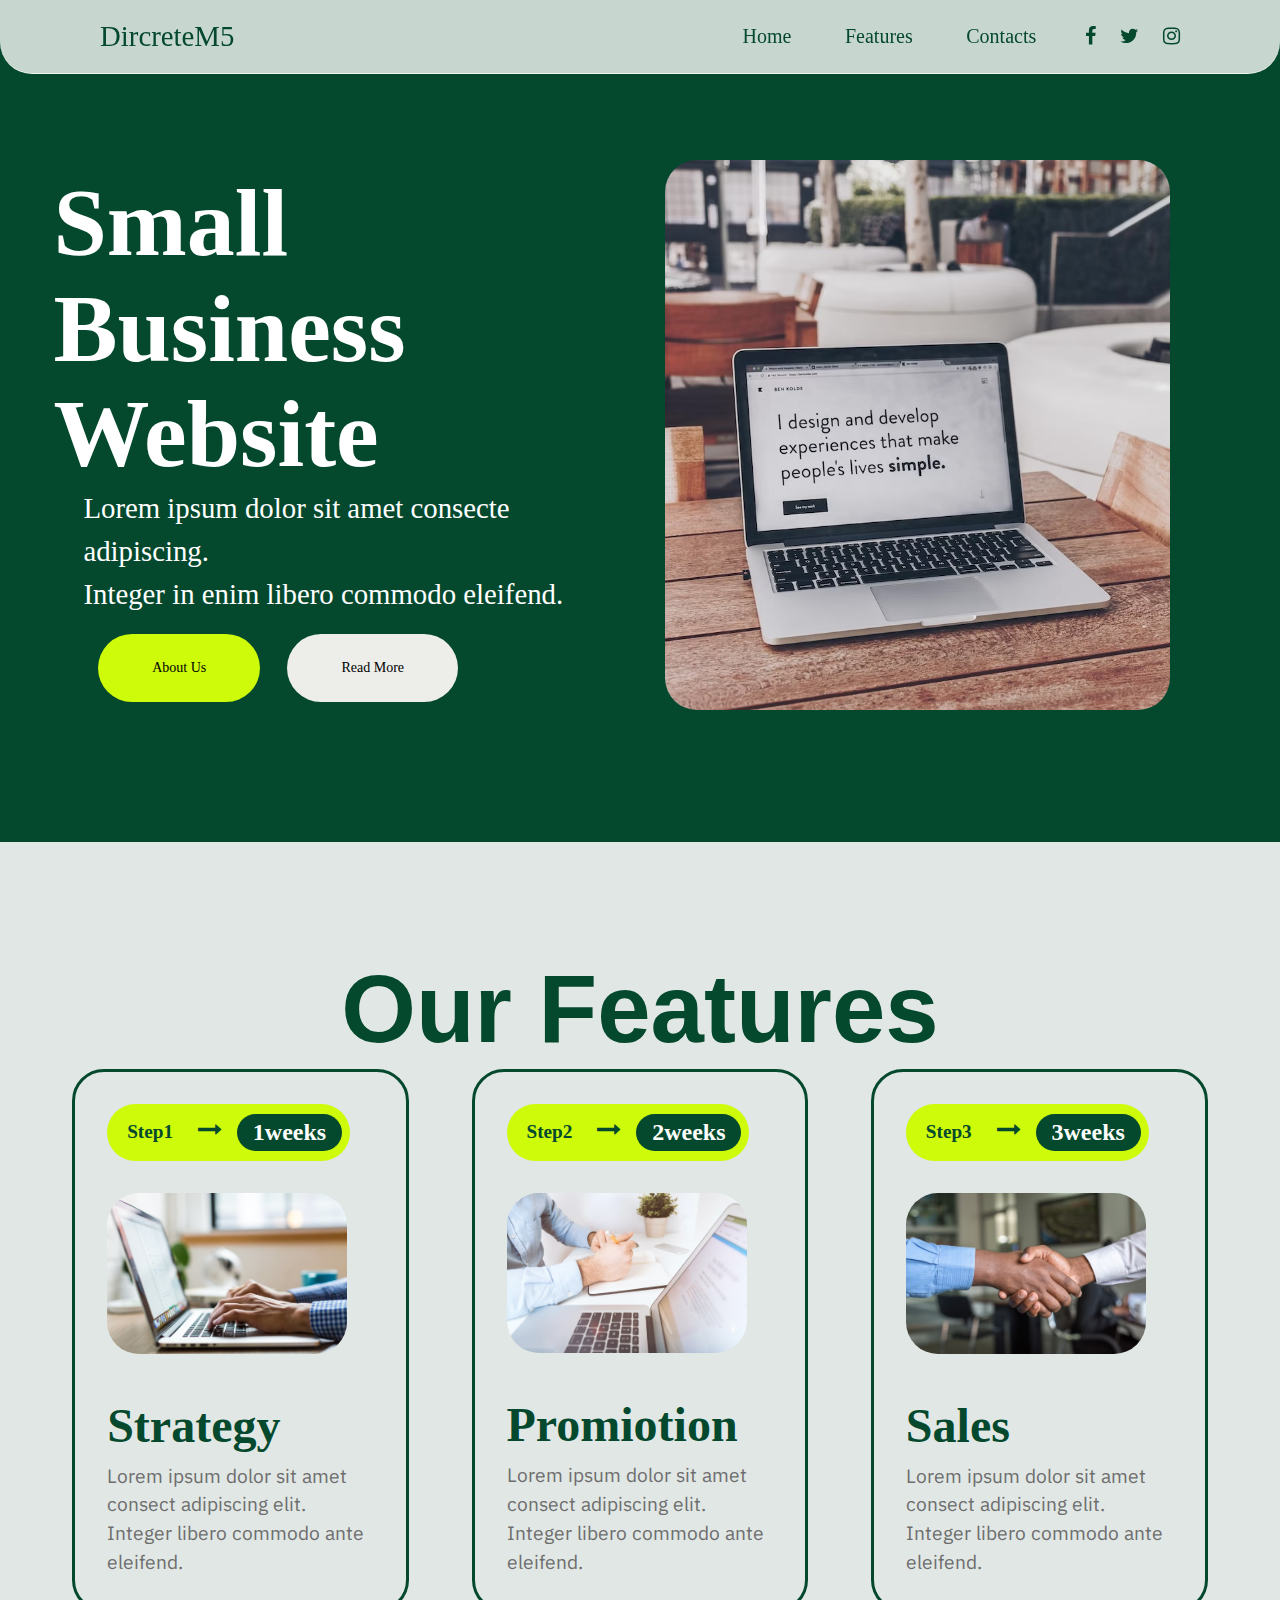
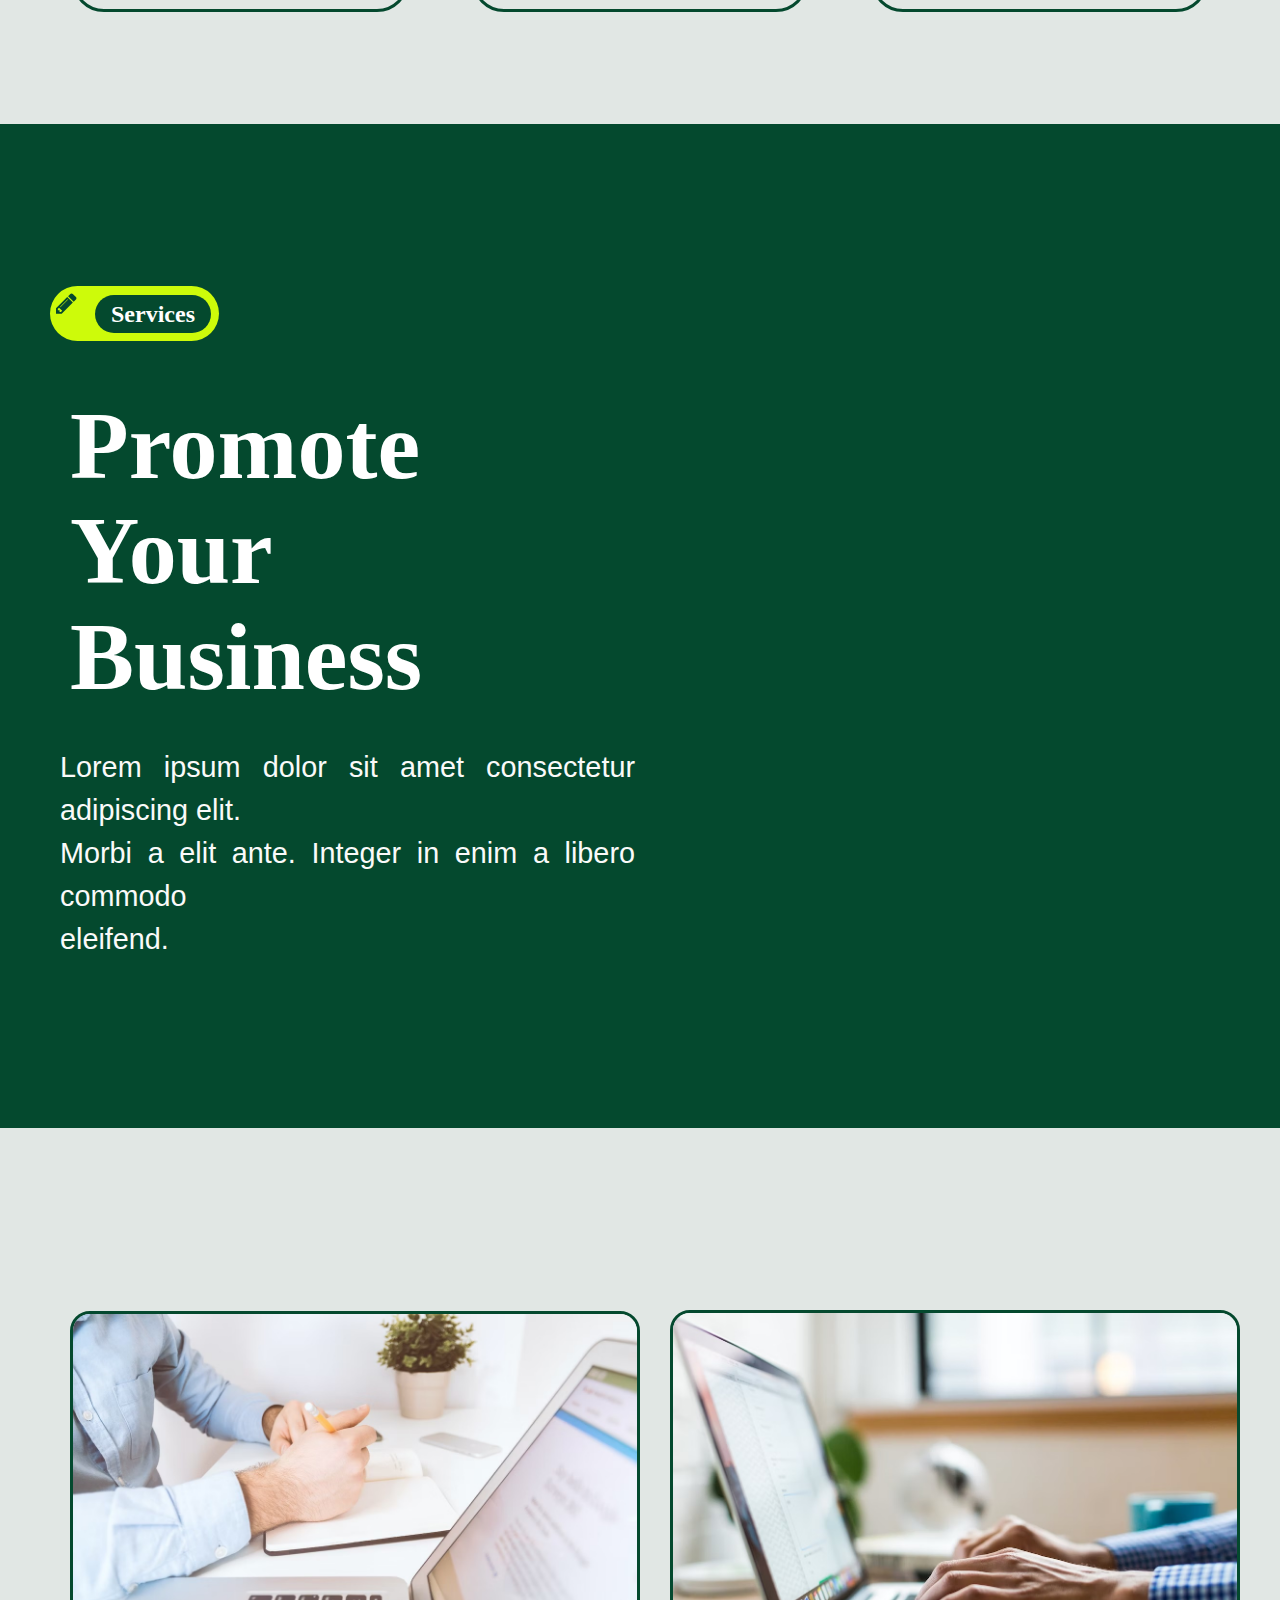
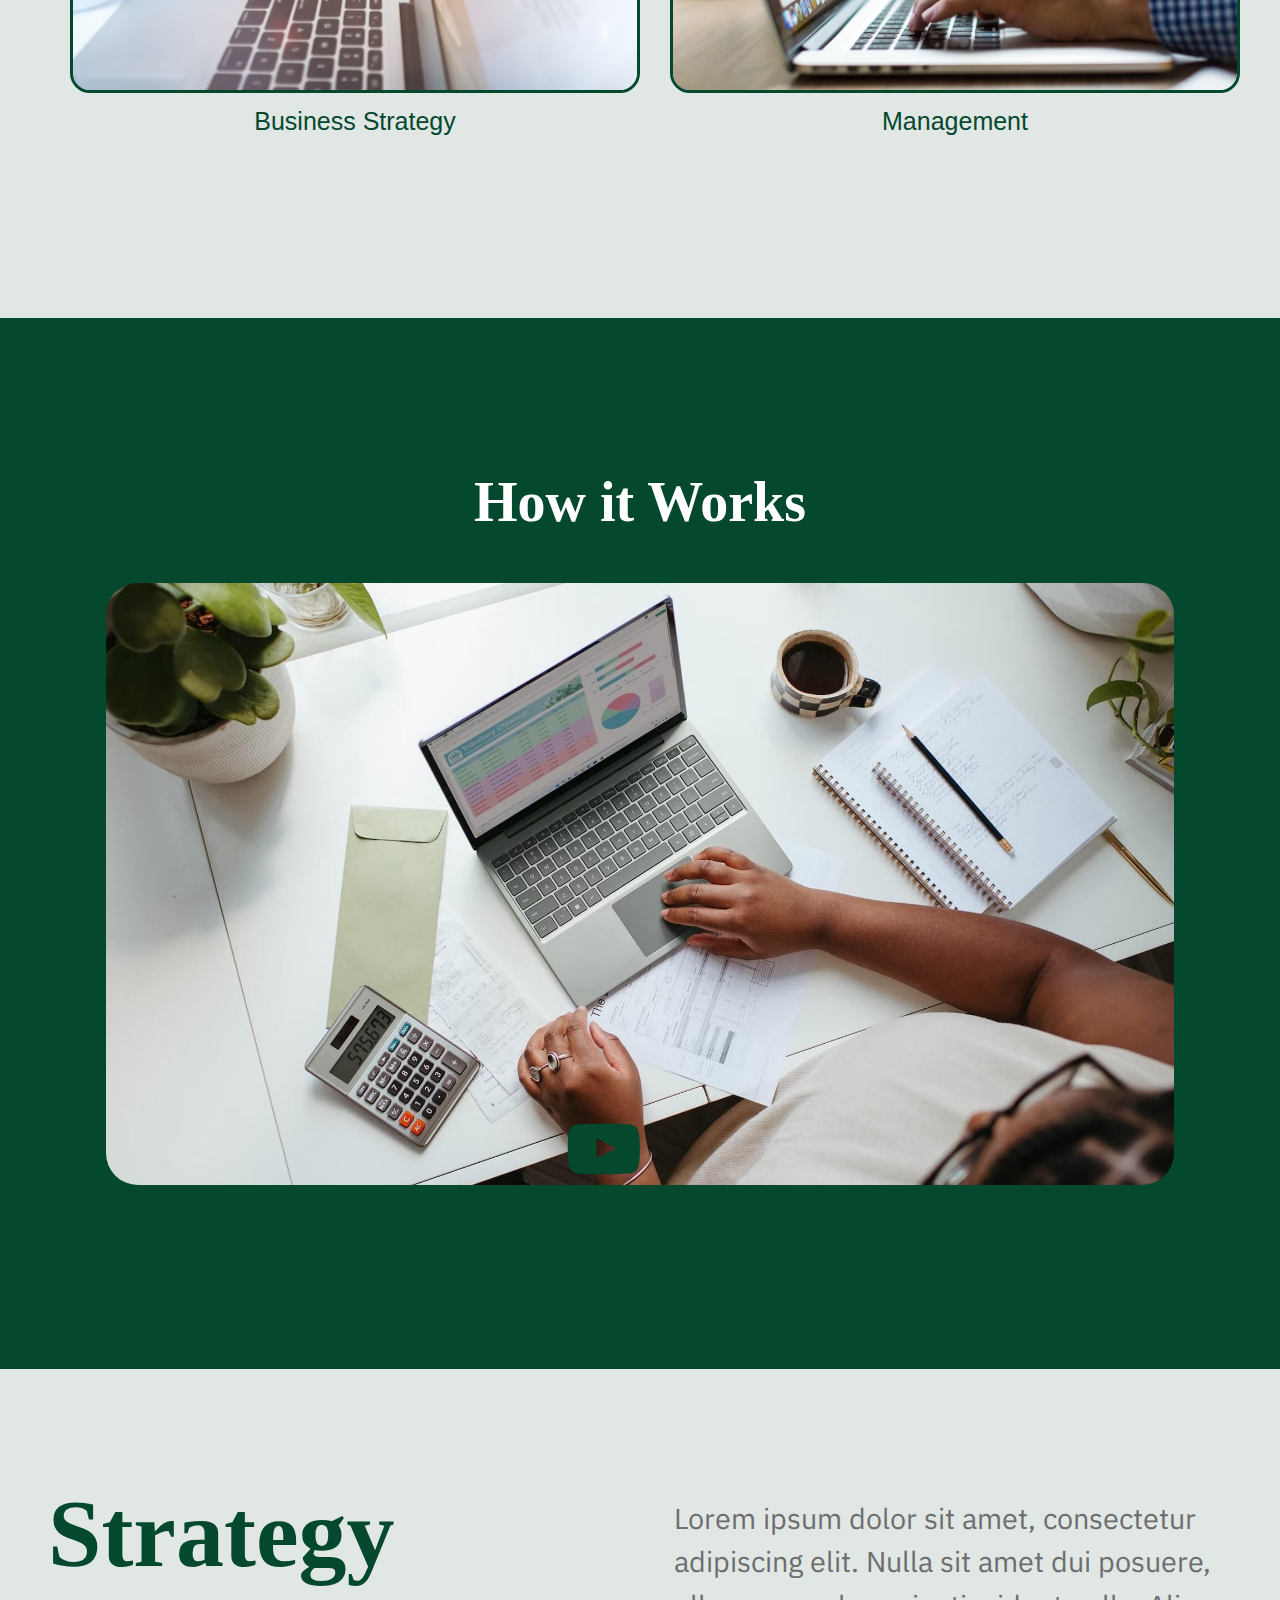
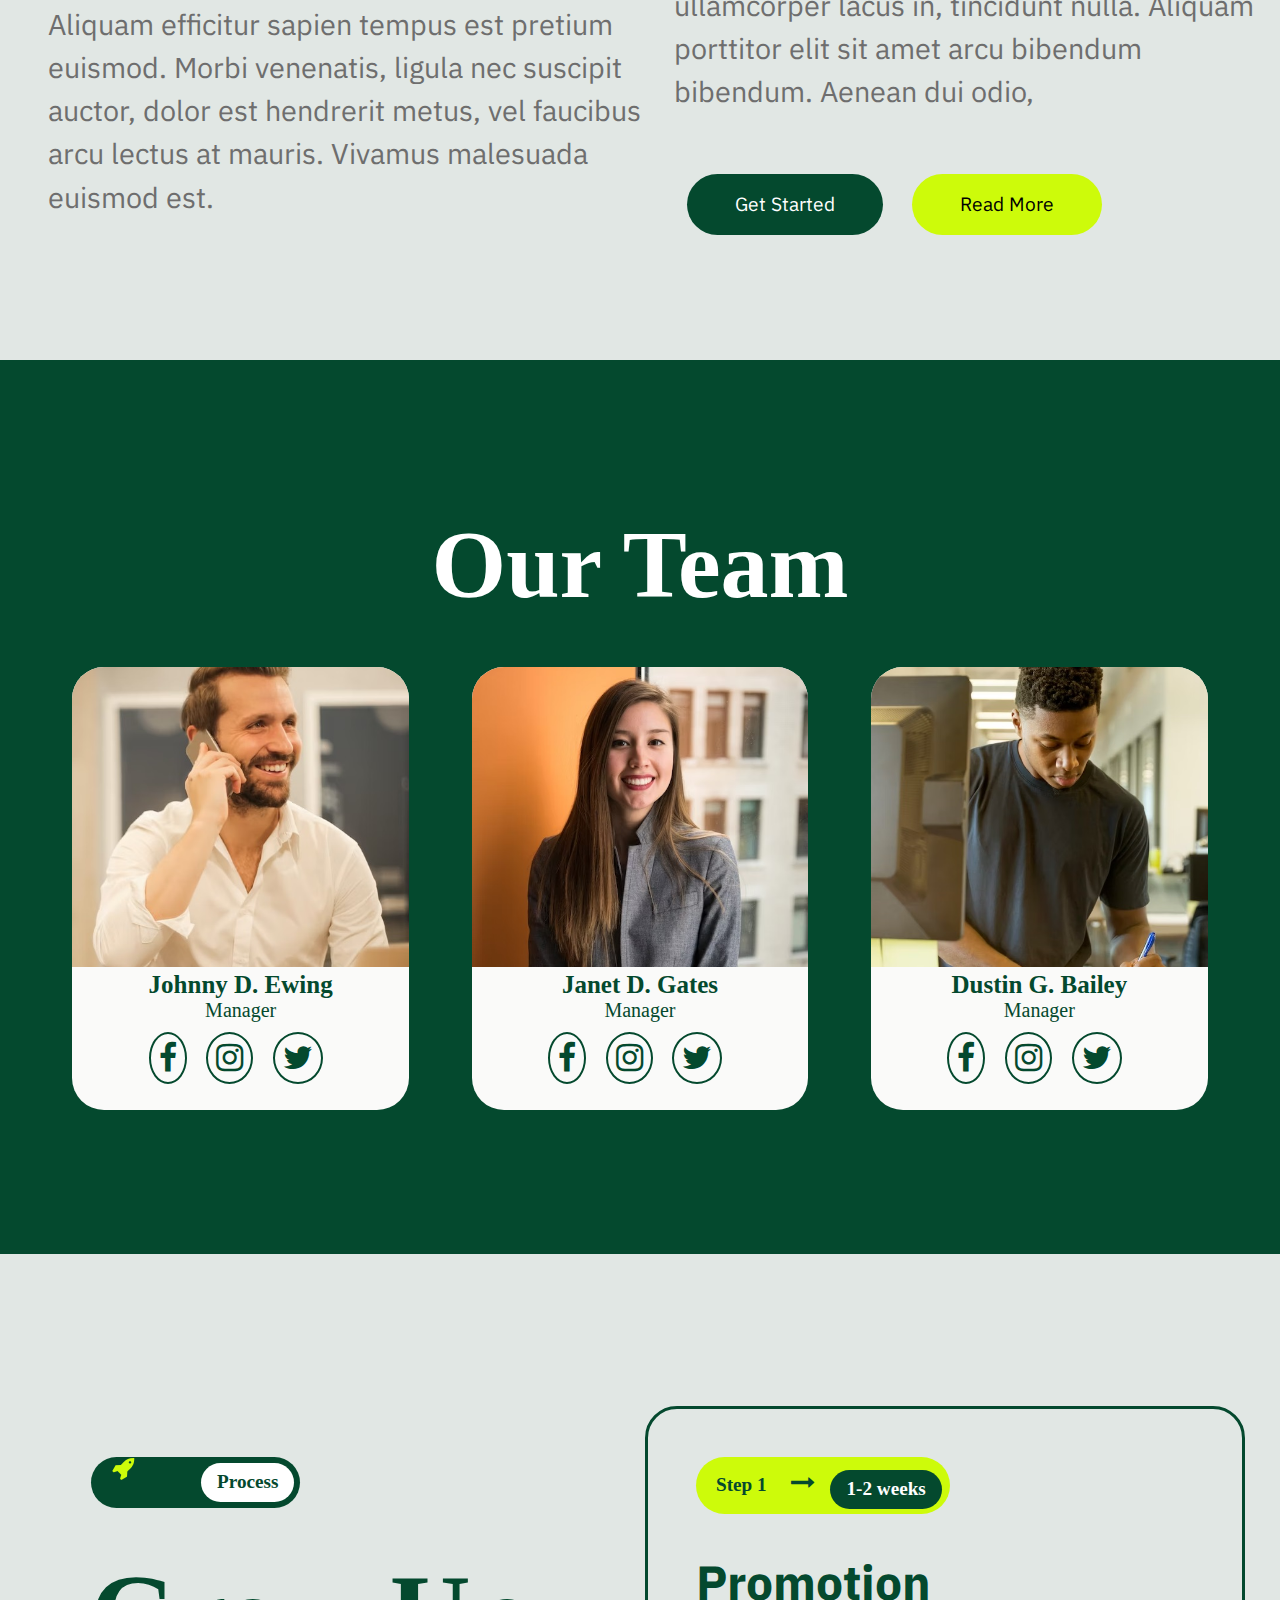
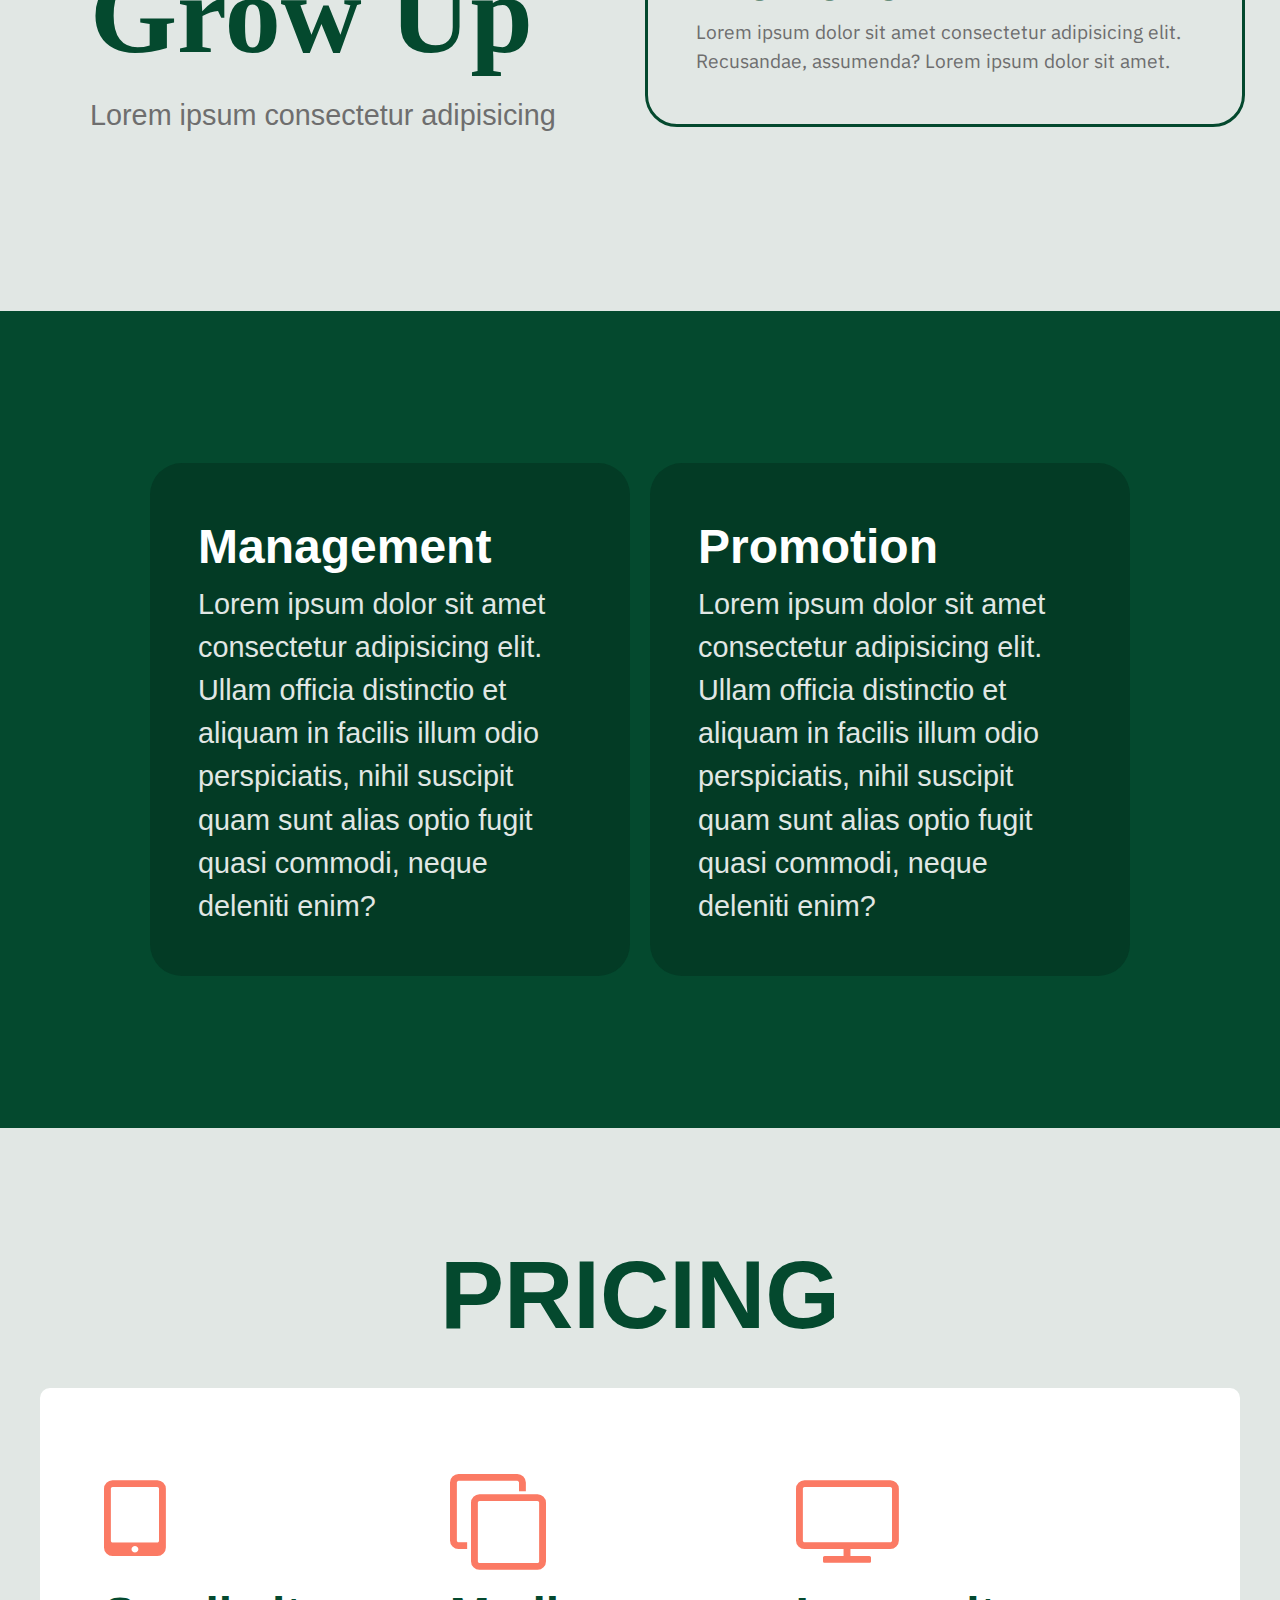
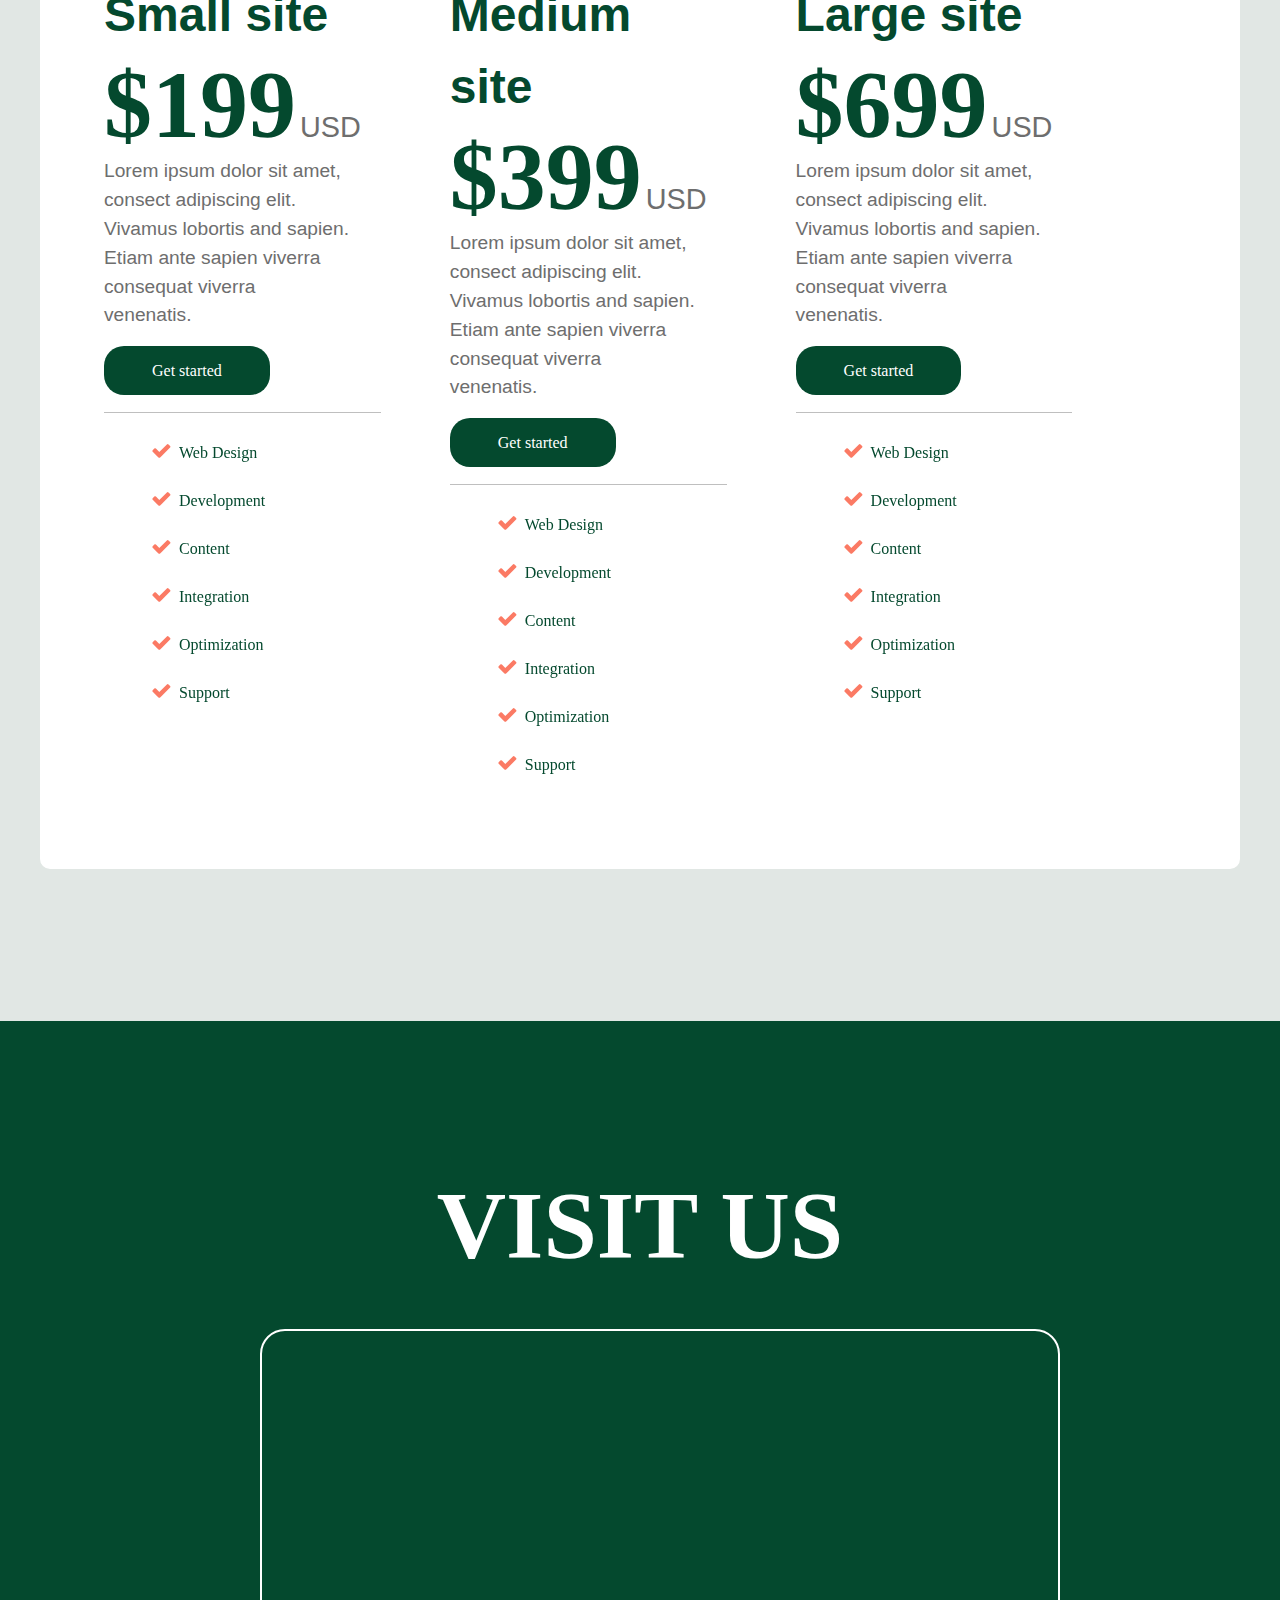
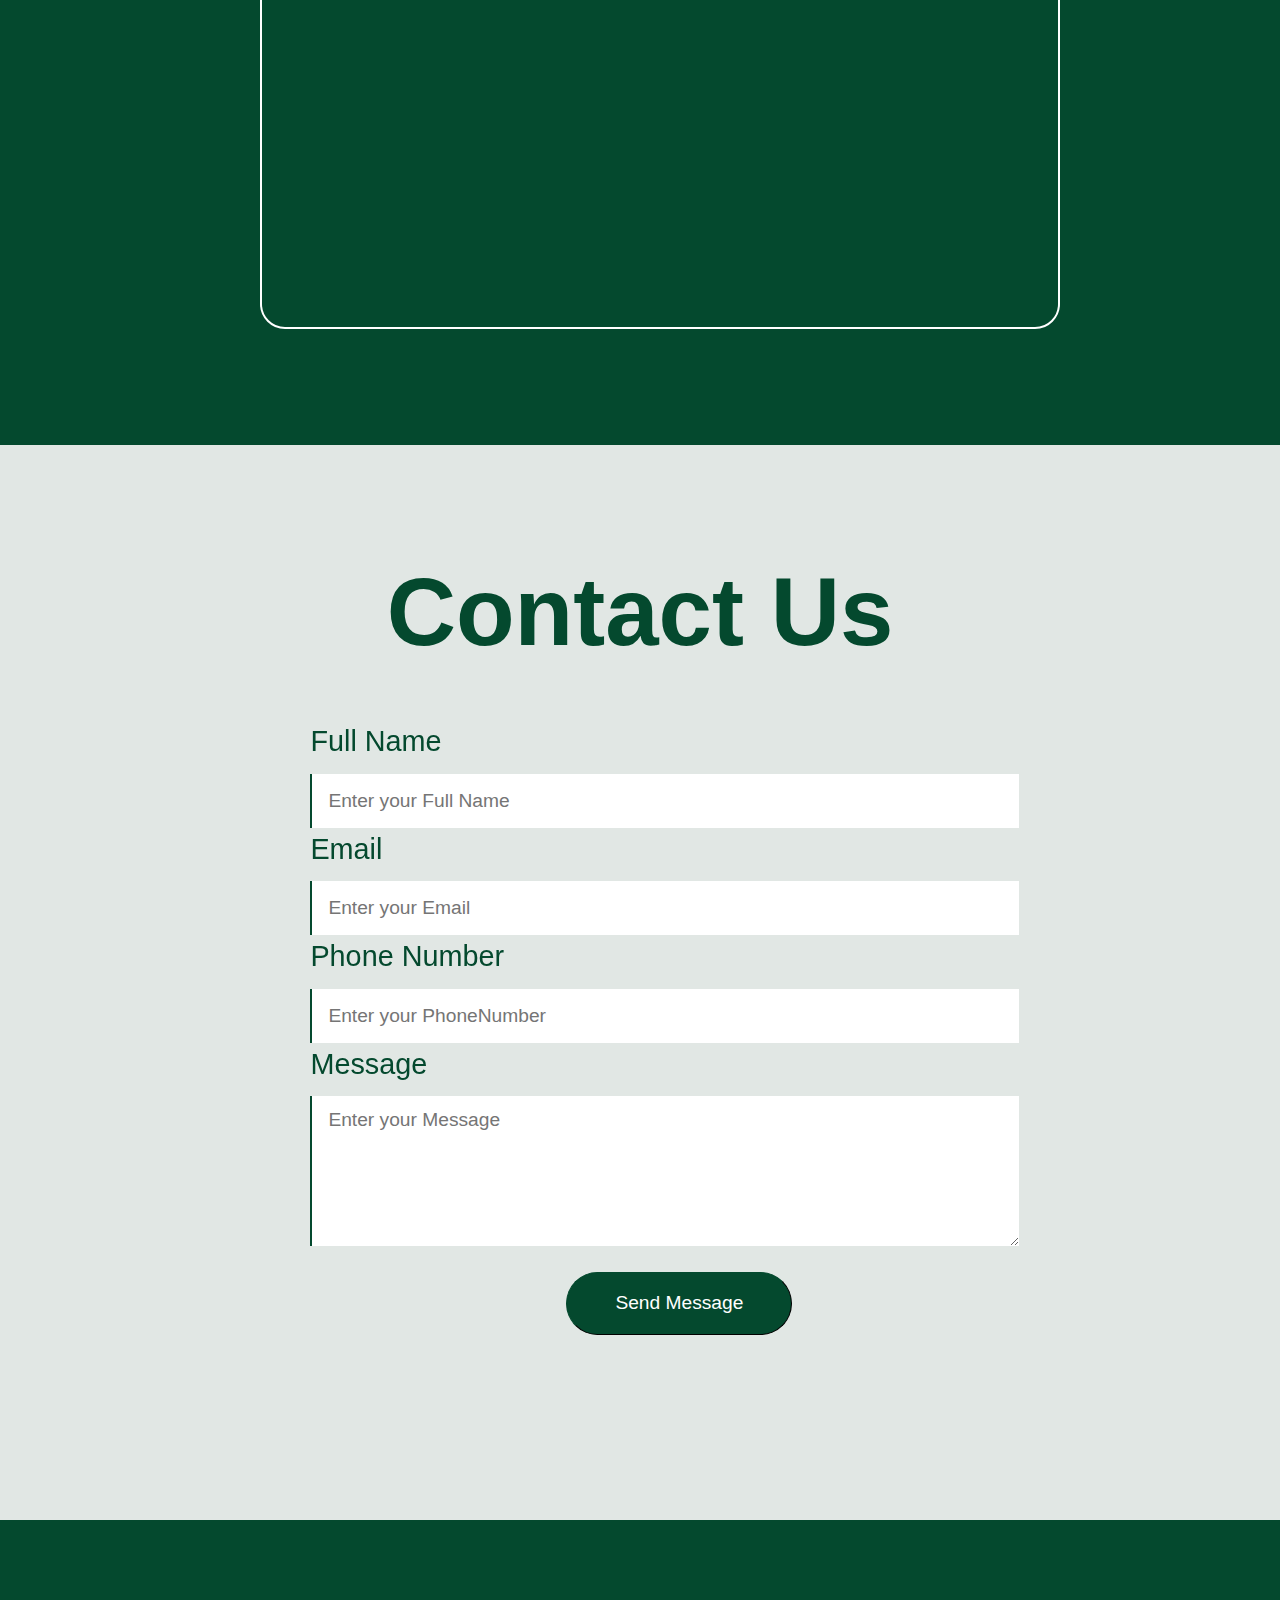
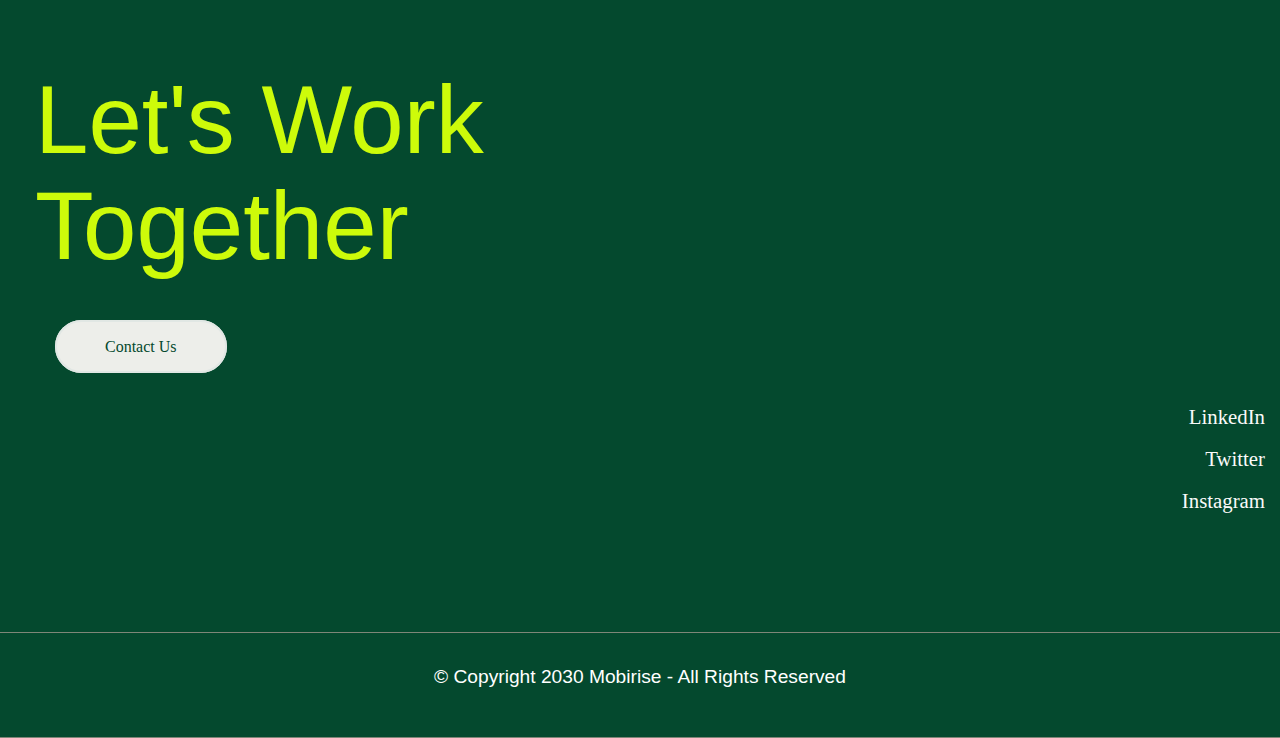
<file: DiscreteM5/index.html>
<!DOCTYPE html>
<html lang="en">

<head>
  <meta charset="UTF-8">
  <meta name="viewport" content="width=device-width, initial-scale=1.0">
  <link rel="icon" type="image/x-icon" href="../DiscreteM5/image/app-settings.png">
  <link rel="stylesheet" href="https://cdnjs.cloudflare.com/ajax/libs/font-awesome/4.7.0/css/font-awesome.min.css">
  <link href="https://fonts.googleapis.com/css2?family=Anuphan:wght@100..700&display=swap" rel="stylesheet">

  <link rel="stylesheet" href="../DiscreteM5/style.css">
  <title>DircreteM5 Theme Small Business Website</title>
</head>

<body>

  <div class="container">
    <header class="header">
      <a href="#logo" class="logo">DircreteM5</a>

      <nav class="navbar" id="myTopnav">

        <a href="#">Home</a>
        <a href="#">Features</a>
        <a href="#">Contacts</a>
        <i class="fa fa-facebook-f icon"></i>
        <i class="fa fa-twitter icon"></i>
        <i class="fa fa-instagram  icon"></i>
         <!-- <i class="fa fa-bars"></i> -->
        </a>
      </nav>
    </header>
  </div>
  <section class="sect">
    <div class="grid">
      <div class="col">
        <h1>
          <strong>Small Business<br>Website</strong>
        </h1>
        <p class="ptag">
          Lorem ipsum dolor sit amet consecte adipiscing. <br>Integer in enim libero
          commodo eleifend.</p>
        <div class="btn">
          <a class="btngreen" href="#">About Us</a>
          <a class=" btnwhite" href="#">Read More</a>
        </div>
      </div>
      <div class="img">
        <img src="../DiscreteM5/image/features4.jpg" class="imgg" alt="image">
      </div>
    </div>
  </section>
  <section class="Sect1">
    <div>
      <h2 class="h2text"><strong>Our Features</strong></h2>
    </div>
    <div class="grid2">

      <div class="card-wrapper">
        <div class="align-wrapper">
          <div class="subtitle-wrap">
            <h2 class="text1"><strong>Step1 <i class="fa fa-long-arrow-right mbrs"></i></strong></h2>
            <h2 class=" text2"><strong>1weeks</strong></h2>
          </div>
        </div>
        <div class="img">
          <img src="../DiscreteM5/image/features1.jpg" alt="Mobirise Website Builder" class="imgg1">
        </div>
        <h1 class="textp">Strategy</h1>
        <p class="ptext">
          Lorem ipsum dolor sit amet consect adipiscing elit. Integer libero commodo ante eleifend.</p>
      </div>
      <div class="card-wrapper">
        <div class="align-wrapper">
          <div class="subtitle-wrap">
            <h2 class="text1"><strong>Step2 <i class="fa fa-long-arrow-right mbrs"></i></strong></h2>
            <h2 class=" text2"><strong>2weeks</strong></h2>
          </div>
        </div>
        <div class="img">
          <img src="../DiscreteM5/image/features2.jpg" alt="Mobirise Website Builder" class="imgg1">
        </div>
        <h1 class="textp">Promiotion</h1>
        <p class="ptext">
          Lorem ipsum dolor sit amet consect adipiscing elit. Integer libero commodo ante eleifend.</p>
      </div>
      <div class="card-wrapper">
        <div class="align-wrapper">
          <div class="subtitle-wrap">
            <h2 class="text1"><strong>Step3 <i class="fa fa-long-arrow-right mbrs"></i></strong></h2>
            <h2 class=" text2"><strong>3weeks</strong></h2>
          </div>
        </div>
        <div class="img">
          <img src="../DiscreteM5/image/features3.jpg" alt="Mobirise Website Builder" class="imgg1">
        </div>
        <h1 class="textp">Sales</h1>
        <p class="ptext">
          Lorem ipsum dolor sit amet consect adipiscing elit. Integer libero commodo ante eleifend.</p>
      </div>
    </div>
  </section>
  <section class="Sect2">
    <div class="grid3">
      <div class="align-wrapper">
        <div class="subtitle-wraps">
          <span class="spancc"><i class="fa fa-pencil"></i></span>
          <h2 class="h2texts"><strong> Services</strong></h2>
        </div>
      </div>
      <div>
        <h1 class="h1texts"><strong>Promote <br>Your Business</strong></h1>
        <p class="pptext">
          Lorem ipsum dolor sit amet consectetur adipiscing elit.<br> Morbi a elit ante. Integer in enim a libero
          commodo<br> eleifend.
        </p>
      </div>
    </div>
    </div>

  </section>
  <section class="sect3">
    <div class="grid4">
      <div>
        <img src="../DiscreteM5/image/features2.jpg" alt="image" class="imagewarp">
        <p class="mptex">
          Business Strategy</p>
      </div>
      <div>
        <img src="../DiscreteM5/image/features1.jpg" alt="image" class="imagewarp">
        <p class="mptex">
          Management</p>
      </div>
    </div>
  </section>
  <section class="sect4">
    <div class="#">
      <h4 class="hptex"><strong> How it Works</strong></h4>
    </div>
    <div class="grid5">
      <img src="../DiscreteM5/image/background1.jpg" alt="image" class="imagebg">
      <div class="icon-wrap">
        <span class="fa fa-youtube-play ic" style="font-size:72px;color:#04492e"></span>
      </div>
    </div>
  </section>
  <section class="sect3">
    <div class="grid6">
      <div class="col">
        <h1 class="h1ts"><strong>Strategy</strong></h1>
        <p class="para">
          Aliquam efficitur sapien tempus est pretium <br>euismod. Morbi venenatis, ligula nec suscipit<br> auctor,
          dolor est hendrerit metus, vel faucibus<br> arcu lectus at mauris. Vivamus malesuada<br> euismod est.</p>
      </div>
      <div class="col">
        <p class="para1">
          Lorem ipsum dolor sit amet, consectetur <br>adipiscing elit. Nulla sit amet dui posuere,<br> ullamcorper
          lacus in, tincidunt nulla. Aliquam<br> porttitor elit sit amet arcu bibendum<br> bibendum. Aenean dui
          odio,&nbsp;</p>
        <div class="btns">
          <a class="btnpr" href="#">Get Started</a>
        </div>
        <div class="btns">
          <a class="btnsec" href="#">Read More</a>
        </div>
      </div>
    </div>
  </section>
  <section class="sect4">
    <h1 class="hptex"><strong>Our Team</strong></h1>
    <div class="grid7">
      <div class="card1">
        <div>
          <img src="../DiscreteM5/image/team1.jpg" class="bcimg" alt="">
        </div>
        <div>
          <h5 class="h5text"><strong>Johnny D. Ewing</strong></h5>
          <h6 class="h6txt">Manager</h6>
        </div>
        <div class="social">
          <div>
            <i class="fa fa-facebook-f socicon"></i>
          </div>
          <div>
            <i class="fa fa-instagram socicon"></i>
          </div>
          <div>
            <i class="fa fa-twitter socicon"></i>
          </div>
        </div>
      </div>

      <div class="card1">
        <div>
          <img src="../DiscreteM5/image/team2.jpg" class="bcimg" alt="">
        </div>
        <div>
          <h5 class="h5text"><strong>Janet D. Gates</strong></h5>
          <h6 class="h6txt">Manager</h6>
        </div>
        <div class="social">
          <div>
            <i class="fa fa-facebook-f socicon"></i>
          </div>
          <div>
            <i class="fa fa-instagram socicon"></i>
          </div>
          <div>
            <i class="fa fa-twitter socicon"></i>
          </div>
        </div>
      </div>

      <div class="card1">
        <div>
          <img src="../DiscreteM5/image/team3.jpg" alt="" class="bcimg">
        </div>
        <div>
          <h5 class="h5text"><strong>Dustin G. Bailey</strong></h5>
          <h6 class="h6txt">Manager</h6>
        </div>
        <div class="social">
          <div>
            <i class="fa fa-facebook-f socicon"></i>
          </div>
          <div>
            <i class="fa fa-instagram socicon"></i>
          </div>
          <div>
            <i class="fa fa-twitter socicon"></i>
          </div>
        </div>
      </div>
    </div>
  </section>
  <section class="sect3">
    <div class="grid8">
      <div class="bdiv">
        <div class="align-wrappers">
          <div class="subtitle-wrapss">
            <span class="sprock "><i class="fa fa-rocket rockicon"></i></span>
            <h2 class="mtext"><strong>Process</strong></h2>
          </div>
        </div>
        <div>
          <h2 class="h2st"><strong>Grow Up</strong></h2>
        </div>
        <div>
          <p class="psec">Lorem ipsum consectetur adipisicing</p>
        </div>
      </div>
      <div class="bbox">
        <div class="align-wrapper2">
          <div class="subtitle-wrap2">
            <h2 class="mbrsec"><strong> Step 1 <i class="fa fa-long-arrow-right mbrs"></i></strong></h2>
            <h2 class="mbrh1"><strong>1-2 weeks</strong></h2>
          </div>
        </div>
        <div>
          <h2 class="prom">Promotion</h2>
        </div>
        <div>
          <p class="promp">Lorem ipsum dolor sit amet consectetur adipisicing elit. Recusandae, assumenda? Lorem ipsum
            dolor sit amet.
          </p>
        </div>
      </div>
    </div>
  </section>
  <section class="sect4">
    <div class="grid9">
      <div class="grbox">
        <h1 class="mh1"> Management</h1>
        <p class="lpara">Lorem ipsum dolor sit amet consectetur adipisicing elit. Ullam officia distinctio et aliquam in
          facilis illum odio perspiciatis,
          nihil suscipit quam sunt alias optio fugit quasi commodi, neque deleniti enim?</p>
      </div>
      <div class="grbox">
        <h1 class="mh1"> Promotion</h1>
        <p class="lpara">Lorem ipsum dolor sit amet consectetur adipisicing elit. Ullam officia distinctio et aliquam in
          facilis illum odio perspiciatis,
          nihil suscipit quam sunt alias optio fugit quasi commodi, neque deleniti enim?</p>
      </div>
    </div>
  </section>
  <section class="sect3">
    <h2 class="h2text"><strong>PRICING</strong></h2>
    <div class="planrow">
      <div class="plan">
        <div class="planheader">
          <span class="mblicon"><i class="fa fa-tablet" style="color:#fb7a64"></i></span>
          <h6 class="planti">Small site</h6>
          <div class="planprice">
            <span class="price"><strong>$199</strong></span>
            <span class="priceterm">USD</span>
          </div>
          <p class="mbrcard">Lorem ipsum dolor sit amet,<br>
            consect adipiscing elit.<br> Vivamus lobortis and sapien.<br>
            Etiam ante sapien viverra <br>consequat viverra<br>
            venenatis.&nbsp;</p>
          <div class="mbrbtn"><a href="#" class="btnget">Get started</a></div>
          <hr>
        </div>
        <div class="plan-body">
          <div class="plan-list">
            <ul class="listgrp">
              <li class="listgrpitem"> <i class="fa fa-check checkicon" style="color:#fb7a64"></i>Web Design</li>
              <li class="listgrpitem"><i class="fa fa-check checkicon" style="color:#fb7a64"></i>Development</li>
              <li class="listgrpitem"><i class="fa fa-check checkicon" style="color:#fb7a64"></i>Content</li>
              <li class="listgrpitem"><i class="fa fa-check checkicon" style="color:#fb7a64"></i>Integration</li>
              <li class="listgrpitem"><i class="fa fa-check checkicon" style="color:#fb7a64"></i>Optimization</li>
              <li class="listgrpitem"><i class="fa fa-check checkicon" style="color:#fb7a64"></i>Support</span><br>
              </li>
            </ul>
          </div>
        </div>
      </div>
      <div class="plan">
        <div class="planheader">
          <span class="mblicon"><i class="fa fa-clone" style="color:#fb7a64"></i></span>
          <h6 class="planti">Medium site</h6>
          <div class="planprice">
            <span class="price"><strong>$399</strong></span>
            <span class="priceterm">USD</span>
          </div>
          <p class="mbrcard">Lorem ipsum dolor sit amet,<br>
            consect adipiscing elit.<br> Vivamus lobortis and sapien.<br>
            Etiam ante sapien viverra <br>consequat viverra<br>
            venenatis.&nbsp;</p>
          <div class="mbrbtn"><a href="#" class="btnget">Get started</a></div>
          <hr>
        </div>
        <div class="plan-body">
          <div class="plan-list">
            <ul class="listgrp">
              <li class="listgrpitem"><i class="fa fa-check checkicon" style="color:#fb7a64"></i>Web Design</li>
              <li class="listgrpitem"><i class="fa fa-check checkicon" style="color:#fb7a64"></i>Development</li>
              <li class="listgrpitem"><i class="fa fa-check checkicon" style="color:#fb7a64"></i>Content</li>
              <li class="listgrpitem"><i class="fa fa-check checkicon" style="color:#fb7a64"></i>Integration</li>
              <li class="listgrpitem"><i class="fa fa-check checkicon" style="color:#fb7a64"></i>Optimization</li>
              <li class="listgrpitem"><i class="fa fa-check checkicon" style="color:#fb7a64"></i>Support</span><br>
              </li>
            </ul>
          </div>
        </div>
      </div>
      <div class="plan">
        <div class="planheader">
          <span class="mblicon"><i class="fa fa-television" style="color:#fb7a64"></i></span>
          <h6 class="planti">Large site</h6>
          <div class="planprice">
            <span class="price"><strong>$699</strong></span>
            <span class="priceterm">USD</span>
          </div>
          <p class="mbrcard">Lorem ipsum dolor sit amet,<br>
            consect adipiscing elit.<br> Vivamus lobortis and sapien.<br>
            Etiam ante sapien viverra <br>consequat viverra<br>
            venenatis.&nbsp;</p>
          <div class="mbrbtn"><a href="#" class="btnget">Get started</a></div>
          <hr>
        </div>
        <div class="plan-body">
          <div class="plan-list">
            <ul class="listgrp">
              <li class="listgrpitem"><i class="fa fa-check checkicon" style="color:#fb7a64"></i>Web Design</li>
              <li class="listgrpitem"><i class="fa fa-check checkicon" style="color:#fb7a64"></i>Development</li>
              <li class="listgrpitem"><i class="fa fa-check checkicon" style="color:#fb7a64"></i>Content</li>
              <li class="listgrpitem"><i class="fa fa-check checkicon" style="color:#fb7a64"></i>Integration</li>
              <li class="listgrpitem"><i class="fa fa-check checkicon" style="color:#fb7a64"></i>Optimization</li>
              <li class="listgrpitem"><i class="fa fa-check checkicon" style="color:#fb7a64"></i>Support</span><br>
              </li>
            </ul>
          </div>
        </div>
      </div>
    </div>
  </section>
  <section class="sect4">
    <h1 class="hptex"><strong>VISIT US</strong></h1>
    <div class="frame1">
      <iframe class="frame"
        src="https://www.google.com/maps/embed?pb=!1m18!1m12!1m3!1d31594.659730657!2d77.404199!3d8.1692211!2m3!1f0!2f0!3f0!3m2!1i1024!2i768!4f13.1!3m3!1m2!1s0x3b04f103e7ba6e21%3A0x9e6b787f2c14ce9f!2sCalwin%20Hospitals!5e0!3m2!1sen!2sin!4v1714374102548!5m2!1sen!2sin"
        class="frame1" allowfullscreen="" loading="lazy" referrerpolicy="no-referrer-when-downgrade"></iframe>
    </div>
  </section>
  <section class="sect3">
    <h2 class="h2text"><strong>Contact Us</strong></h2>
    <div class="form">
      <div>
        <label>Full Name</label>
        <input type="text" placeholder="Enter your Full Name" class="inputbx">
      </div>
      <div>
        <label>Email</label>
        <input type="text" placeholder="Enter your Email" class="inputbx">
      </div>
      <div>
        <label>Phone Number</label>
        <input type="text" placeholder="Enter your PhoneNumber" class="inputbx">
      </div>
      <div>
        <label>Message</label>
        <textarea type="text" placeholder="Enter your Message" class="inputbx"></textarea>
      </div>
      <div>
        <button class="butn">Send Message</button>
      </div>
    </div>
  </section>
  <section class="sect4">
    <div class="footer">
      <div>
        <h1 class="h1lets">Let's Work <br> Together</h1>
      </div>
      <div class="Btncont">
        <a class="btnconta" href="#">Contact Us</a>
      </div>
      <div class="socialtxt">
        <p>
          <a href="#">LinkedIn</a>
          <a href="#">Twitter</a>
          <a href="#">Instagram</a>
        </p>
      </div>
    </div>
  </section>
  <section class="sect4 footer2">
    <div class="footerend">
      <p class="footertxt">© Copyright 2030 Mobirise - All Rights Reserved</p>
    </div>
  </section>
</body>
</html>
</file>
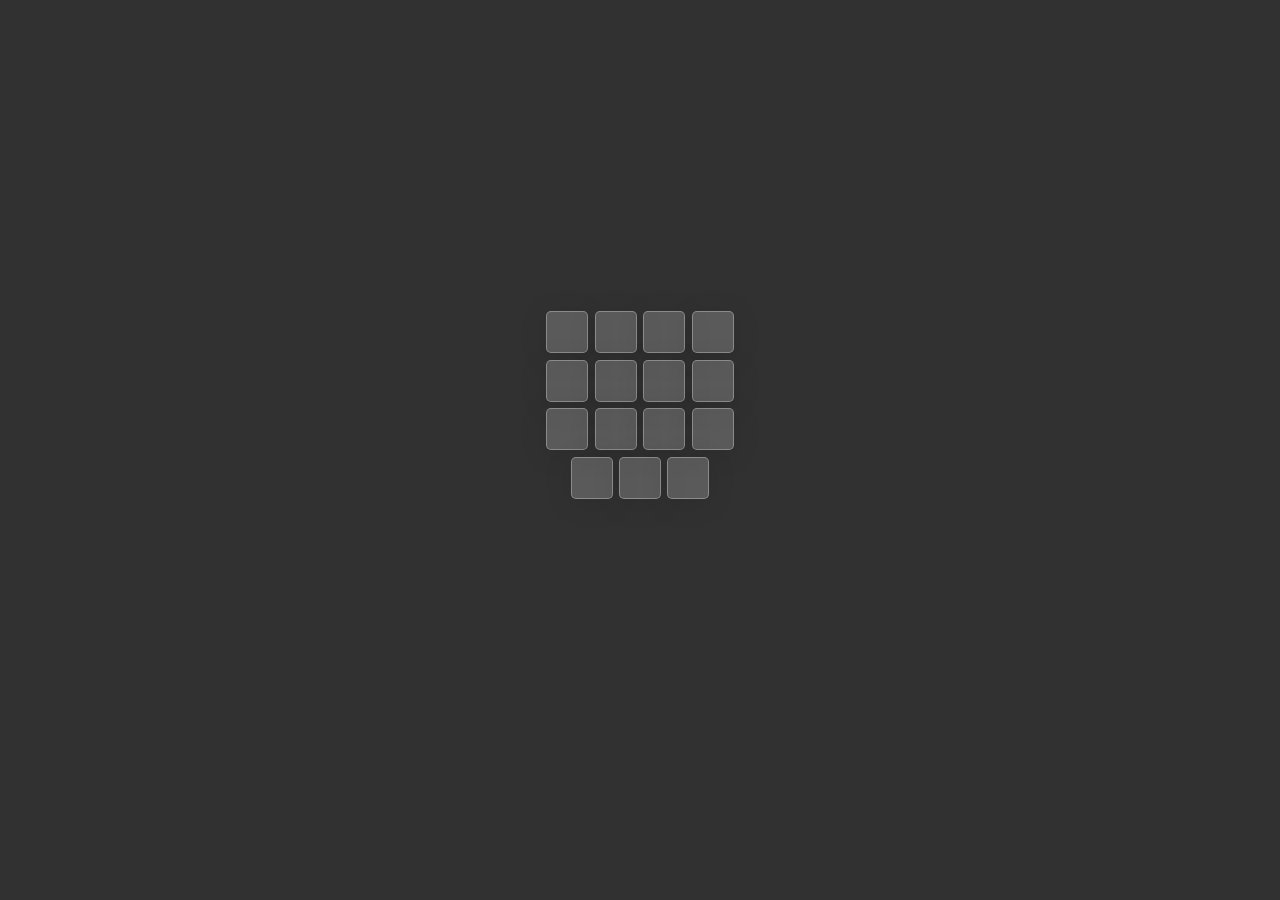
<file: Loader card/index.html>
<!DOCTYPE html>
<html lang="en">
<head>
    <meta charset="UTF-8">
    <meta name="viewport" content="width=device-width, initial-scale=1.0">
    <title>Loader Card</title>
    <style>
     * {
  margin: 0;
  padding: 0;
}

body {
  display: flex;
  justify-content: center;
  align-items: center;
  min-height: 100vh;
  background-color: #212121;
}
body {
  display: flex;
  justify-content: center;
  align-items: center;
  min-height: 90vh;
  background-color: #313131;
}

.main {
  display: flex;
  flex-wrap: wrap;
  width: 15em;
  align-items: center;
  justify-content: center;
}

.card {
  width: 40px;
  height: 40px;
  border-top-left-radius: 10px;
  background: lightgrey;
  transition: 0.4s ease-in-out, 0.2s background-color;
  background: rgba(255, 255, 255, 0.2);
  backdrop-filter: blur(5px);
  margin: 0.2em;
  border-radius: 5px;
  box-shadow: 0 4px 30px rgba(0, 0, 0, 0.1);
  border: 1px solid rgba(255, 255, 255, 0.3);
  animation: 2s loading90 infinite;
}

.card:nth-child(2) {
  animation-delay: 1s;
}

.card:nth-child(4) {
  animation-delay: 1s;
}

.card:nth-child(6) {
  animation-delay: 1s;
}

.card:nth-child(8) {
  animation-delay: 1s;
}

.card:nth-child(10) {
  animation-delay: 1s;
}

.card:nth-child(12) {
  animation-delay: 1s;
}

.card:nth-child(14) {
  animation-delay: 1s;
}

@keyframes loading90 {
  0% {
    background: rgba(255, 255, 255, 0.2);
  }

  50% {
    background: limegreen;
  }

  100% {
    background: rgba(255, 255, 255, 0.2);
  }
}    </style>
</head>
<body>
    <div class="main">
        <div class="card"></div>
        <div class="card"></div>
        <div class="card"></div>
        <div class="card"></div>
        <div class="card"></div>
        <div class="card"></div>
        <div class="card"></div>
        <div class="card"></div>
        <div class="card"></div>
        <div class="card"></div>
        <div class="card"></div>
        <div class="card"></div>
        <div class="card"></div>
        <div class="card"></div>
        <div class="card"></div>
    </div>
</body>
</html>
</file>
<file: DiscreteM5/style.css>
* {
    padding: 0;
    margin: 0;
    box-sizing: border-box;
    font-family: 'sans-serif';
}

section {
    background-position: 50% 50%;
    background-repeat: no-repeat;
    background-size: cover;
}

.sect {
    padding-top: 10rem;
    padding-bottom: 7rem;
    background-color: #04492e;
}

.container {
    display: block;
    /* padding: 0 16px; */

}

.header {
    position: fixed;
    top: 0;
    left: 0;
    width: 100%;
    padding: 20px 100px;
    align-items: center;
    display: flex;
    justify-content: space-between;
    background: #FAFAF9cc;
    border-bottom: 1px solid #FAFAF9cc;
    border-bottom-left-radius: 2rem;
    border-bottom-right-radius: 2rem;
}

.logo {
    font-size: 28.8px;
    font-family: 'sans-serif';
    color: #04492E;
    text-decoration: none;
}

.navbar a {

    font-size: 20px;
    font-weight: 400;
    color: #04492E;
    text-decoration: none;
    padding: 5.76px;
    margin: 12.8px 19px;
    position: sticky;
}

.icon {
    font-size: 20px;
    font-weight: 400;
    color: #04492E;
    margin-left: 20px;
}

.icons {
    display: none;
}

.grid {
    display: grid;
    grid-template-columns: 45% 45%;
    gap: 50px;
    align-items: center;
    justify-content: center;
    padding-left: 16px;
    padding-right: 16px;
    text-align: left;
}

h1 strong {
    font-size: 6rem;
    line-height: 1.1;
    font-family: 'sans-serif';
    font-weight: bold;
    color: white;
    text-align: justify;
    /* padding:10px; */

}

.ptag {
    font-size: 1.8rem;
    line-height: 1.5;
    color: white;
    padding-left: 30px;

}

.btn {
    margin-left: 2.2rem;
    margin-right: -0.6rem;
    font-size: 0;
    border-width: 2px;
    border-radius: 100px;
}

.btngreen {
    display: inline-flex;
    font-size: 14px;
    font-family: 'sans-serif';
    color: black;
    text-align: center;
    background-color: #cdfb0a;
    text-decoration: none;
    border-color: #cdfb0a;
    border-radius: 100px;
    padding: 26px 54px;
    margin: 9.6px;
    box-shadow: none;
    white-space: normal;
    align-items: center;
    justify-content: center;
    word-break: break-word;
}

.btnwhite {
    display: inline-flex;
    font-size: 14px;
    font-family: 'sans-serif';
    color: black;
    text-align: center;
    background-color: #edeeea;
    border-color: #edefe8;
    border-radius: 100px;
    text-decoration: none;
    padding: 26px 54px;
    margin: 17.6px;
    box-shadow: none;
    white-space: normal;
    display: inline-flex;
    align-items: center;
    justify-content: center;
    word-break: break-word;
}

/* .img{
    flex: 0 0 12px;
    width: 41.6666666667%;
} */
.imgg {
    width: 90%;
    height: 30%;
    border-radius: 2rem;
    text-align: center;
}

@media screen and (max-width: 767px) and (min-width: 320px) {
    .container {
        flex-wrap: nowrap;
    }

    .navbar a {
        text-align: center;
        width: 100%;
        display: none;
        padding: 5.76px;
        margin: 12.8px 19px;
        position: sticky;
    }

    .navbar a.icons {
        float: right;
        display: block;
        cursor: pointer;
    }

    .icon {
        text-align: center;
        width: 100%;
        display: none;
        margin-left: 20px;
    }

    .navbar.responsive {
        position: relative;
    }

    .navba.responsive .icons {
        position: absolute;
        right: 0;
        top: 0;
    }

    .navba.responsive a {
        float: none;
        display: block;
        text-align: center;
    }

    .sect {
        padding-top: 10rem;
        padding-bottom: 7rem;
        background-color: #04492e;
    }

    .icons {
        display: none;
    }

    section {
        background-position: 100% 100%;
        background-repeat: no-repeat;
        background-size: cover;
    }

    .grid {
        display: grid;
        grid-template-columns: 100%;
    }

    .imgg {
        width: 80%;
        height: 20%;
        border-radius: 2rem;
        text-align: center;
    }

    h1 strong {
        font-size: 3rem;
        line-height: 1.1;
        font-family: 'sans-serif';
        font-weight: bold;
    }

    .ptag {
        font-size: 1.8rem;
        line-height: 1.5;
        color: white;
        padding-left: 10px;

    }

    .btn {
        margin-left: 1.2rem;
        margin-right: -0.6rem;
        font-size: 0;
        border-width: 1px;
        border-radius: 50px;
    }
}

.Sect1 {
    padding-top: 7rem;
    padding-bottom: 7rem;
    background-color: #e1e7e4;
}

.h2text {
    text-align: center;
    color: #04492e;
    font-family: 'Anuphan', sans-serif;
    font-size: 6rem;
    line-height: 1.1;
    margin-top: 0;
    margin-bottom: .5rem;
}

.grid2 {
    display: grid;
    grid-template-columns: 27% 27% 27%;
    gap: 5%;
    align-items: center;
    justify-content: center;
    padding-left: 16px;
    padding-right: 16px;
    text-align: left;
}

.card-wrapper {
    border: 3px solid #04492e;
    padding: 2rem;
    border-radius: 2rem;
    text-align: left;

}

.align-wrapper {
    color: #04492e;
}

.subtitle-wrap {
    display: inline-flex;
    border-radius: 2rem;
    padding: 0.5rem;
    padding-bottom: 0;
    padding-left: 20px;
    background: #cdfb0a;
    flex-direction: row;
    width: fit-content;
    align-items: center;
    margin-bottom: 2rem;
    margin: 0 0 32px;
    padding: 8px 8px 0px 20px;
}

.text1 {
    color: #04492e;
    font-family: sans-serif;
    font-size: 1.2rem;
    line-height: 1.5;
    text-align: center;

}

.spanc {
    padding: 0 1px;
    padding-bottom: 5px;
    margin: 5px;
    color: #04492e;
    font-size: 2rem;
    text-align: center;
}

.text2 {
    background: #04492e;
    color: #ffffff;
    width: fit-content;
    border-radius: 2rem;
    padding: 5px 1rem;
    text-align: left;
    margin: 0px 0px 8px;
    padding: 5px 16px;

}

.img {
    border-radius: 2rem;
    margin-bottom: 1rem;
    width: 100%;
}

.imgg1 {
    width: 90%;
    height: 40%;
    border-radius: 2rem;
    margin: 0px 0px 16px;
    text-align: center;
}

.textp {
    color: #04492e;
    font-family: 'sans-serif';
    font-size: 3rem;
    line-height: 1.5;
}

.ptext {
    color: #6e6e6e;
    font-family: 'Anuphan';
    font-size: 1.2rem;
    line-height: 1.5;
}

@media screen and (max-width: 767px) and (min-width: 320px) {
    .h2text {
        text-align: center;
        color: #04492e;
        font-family: sans-serif;
        font-size: 4rem;
    }

    .subtitle-wrap {
        display: inline-flex;
        border-radius: 1rem;
        padding: 0.5rem;
        padding-bottom: 0;
        padding-left: 10px;
        background: #cdfb0a;
        flex-direction: row;
        width: fit-content;
        align-items: center;
        margin-bottom: 2rem;
        margin: 0 0 32px;
        padding: 8px 8px 0px 20px;
    }

    .grid2 {
        display: grid;
        grid-template-columns: 100%;
    }

    .imgg1 {
        width: 100%;
        height: 30%;
        border-radius: 2rem;
        margin: 0px 0px 16px;
        text-align: center;
    }

    .card-wrapper {
        border: 3px solid #04492e;
        padding: 2rem;
        border-radius: 2rem;
        text-align: left;

    }

    .spanc {
        padding: 0 15px;
        padding-bottom: 8px;
        margin: 0;
        color: #04492e;
        font-size: 1rem;
    }
}

.Sect2 {
    padding-top: 7rem;
    padding-bottom: 7rem;
    background-color: #04492e;

}

.grid3 {
    display: grid;
    grid-template-columns: 50%;
    padding: 50px;
    align-items: center;
}

.spancc {
    padding: initial;
    /* padding-bottom: 8px; */
    margin: 8px;
    color: #04492e;
    font-size: 1.5rem;

}

.subtitle-wraps {
    display: inline-flex;
    border-radius: 2rem;
    padding: 0.5rem;
    padding-bottom: 0;
    padding-left: 20px;
    background: #cdfb0a;
    flex-direction: row;
    width: fit-content;
    align-items: center;
    margin-bottom: 2rem;
    margin: 0 0 32px;
    padding: 9px 8px 0px;
}

.h2texts {
    background: #04492e;
    color: #ffffff;
    width: fit-content;
    border-radius: 2rem;
    padding: 5px 1rem;
    text-align: left;
    font-family: sans-serif;
    font-weight: bold;
    margin: 0 0 8px;
    padding: 5px 16px;
}

.h1texts {
    color: #ffffff;
    font-family: sans-serif;
    font-size: 4rem;
    line-height: 1.1;
    margin-bottom: 1rem;
    padding: 20px;
    text-align: justify;
}

.pptext {
    color: #fafaf9;
    font-family: sans-serif;
    font-size: 1.8rem;
    line-height: 1.5;
    text-align: justify;
    padding-left: 5px;
    margin: 5px;
}

@media screen and(min-width: 320px)  and  (max-width: 767px) {
    .Sect2 {
        padding-top: 7rem;
        padding-bottom: 7rem;
        background-color: #04492e;
        margin-top: 61px;

    }

    .grid3 {
        display: grid;
        grid-template-columns: 100%;
        padding: 5px;
        align-items: center;
    }

    .spancc {
        padding: initial;
        /* padding-bottom: 10px;  */
        margin: 5px;
        color: #04492e;
        font-size: 1.5rem;
        text-align: justify;

    }

    .subtitle-wraps {
        display: inline-flex;
        border-radius: 2rem;
        padding: 0.5rem;
        padding-bottom: 0;
        padding-left: 10px;
        background: #cdfb0a;
        flex-direction: row;
        width: fit-content;
        align-items: center;
        margin-bottom: 2rem;
        margin: 0 0 32px;
        padding: 8px 8px 0px;
    }

    .h2texts {
        background: #04492e;
        color: #ffffff;
        width: fit-content;
        border-radius: 2rem;
        padding: 5px 1rem;
        text-align: left;
        font-family: sans-serif;
        font-weight: bold;
        margin: 0 0 8px;
        padding: 5px 16px;
    }

    .h1texts {
        color: #ffffff;
        font-family: sans-serif;
        font-size: 2rem;
        line-height: 1.1;
        margin-bottom: 1rem;
        padding: 10px;
        text-align: justify;
    }

    .pptext {
        color: #fafaf9;
        font-family: sans-serif;
        font-size: 1.8rem;
        line-height: 1.5;
        text-align: justify;
        padding-left: 5px;
        margin: 5px;
    }
}

.sect3 {
    padding-top: 7rem;
    padding-bottom: 7rem;
    background-color: #e1e7e4;

}

.grid4 {
    display: grid;
    grid-template-columns: 50% 50%;
    gap: 30px;
    align-items: center;
    padding: 70px;
}

.imagewarp {
    width: 100%;
    height: 60%;
    border-radius: 20px;
    border: 3px solid #04492e;
}

.mptex {
    font-size: 25px;
    color: #04492E;
    font-family: sans-serif;
    font-weight: 300;
    text-align: center;
    padding-top: 10px;
}

@media screen and (max-width: 767px) and (min-width: 320px) {
    .grid4 {
        display: grid;
        grid-template-columns: 100%;
        gap: 30px;
        align-items: center;
        padding: 70px;
    }

    .imagewarp {
        width: 100%;
        height: 60%;
        border-radius: 20px;
        border: 3px solid #04492e;
    }

    .mptex {
        font-size: 25px;
        color: #04492E;
        font-family: sans-serif;
        font-weight: 300;
        text-align: center;
        padding-top: 10px;
    }

}

.sect4 {
    padding-top: 7rem;
    padding-bottom: 7rem;
    background-color: #04492e;
}

.grid5 {
    display: block;
    text-align: center;

}

.hptex {
    color: #ffffff;
    font-family: 'Anuphan', sans-serif;
    font-size: 6rem;
    line-height: 1.1;
    font-weight: 800;
    padding: 10px;
    margin-top: 20px;
    text-align: center;

}

.imagebg {
    text-align: center;
    width: 1068px;
    height: 602px;
    border-radius: 2rem;
    vertical-align: middle;
    position: relative;
}

.icon-wrap {
    left: 50%;
    top: 50%;
    transform: translate(-50%, -50%);
    position: relative;
}

.icon-wrap::before {
    content: "";
    left: 0;
    top: 0;
    bottom: 50%;
    transform: translate(-50%, -50%);
    position: absolute;
    z-index: -1;
    /* text-align: center; */
    color: #04492e;
    box-sizing: border-box;
}

span {
    font-size: 6rem;
    transition: all 0.2s;
    color: #04492e;
    transform: translate(-50%, -50%);
}

.ic:hover {
    background-color: #cdfb0a;
}

@media screen and (max-width: 767px) and (min-width: 320px) {
    .sect4 {
        padding-top: 7rem;
        padding-bottom: 7rem;
        background-color: #04492e;
    }

    .grid5 {
        display: block;
        text-align: center;

    }

    .hptex {
        color: #ffffff;
        font-family: 'Anuphan', sans-serif;
        font-size: 3rem;
        line-height: 1.1;
        font-weight: 800;
        padding: 10px;
        margin-top: 20px;
        text-align: center;

    }

    .imagebg {
        text-align: center;
        width: 268px;
        height: 98px;
        border-radius: 2rem;
        vertical-align: middle;
        position: relative;
    }

    .icon-wrap {
        left: 50%;
        top: 50%;
        transform: translate(-50%, -50%);
        position: relative;
    }

    .icon-wrap::before {
        content: "";
        left: 0;
        top: 0;
        bottom: 50%;
        transform: translate(-50%, -50%);
        position: absolute;
        z-index: -1;
        /* text-align: center; */
        color: #04492e;
        box-sizing: border-box;
    }

    span {
        font-size: 2rem;
        transition: all 0.2s;
        color: #04492e;
        transform: translate(-50%, -50%);
    }

    .ic:hover {
        background-color: #cdfb0a;
    }
}

.grid6 {
    display: grid;
    grid-template-columns: 50% 50%;
    gap: 10px;
    justify-content: justify;
    margin-left: 2rem;
    padding-left: 1rem;

}

.h1ts strong {
    font-weight: bold;
    color: #04492e
}

.para,
.para1 {
    font-family: 'Anuphan', sans-serif;
    font-size: 1.8rem;
    line-height: 1.5;
    color: #6e6e6e;
    margin-top: 1rem;
    margin-bottom: 1rem;
    display: flex;
    text-align: justify;
}

.btns {
    color: #6e6e6e;
    font-style: normal;
    margin: 0.8rem 0.8rem;
    padding-top: 2rem;
    white-space: normal;
    transition: all 0.2s ease-in-out;
    display: inline-flex;
    gap: 10px;
    align-items: center;
    justify-content: center;
    cursor: pointer;
}

.btnpr {
    border-radius: 100px;
    background-color: #04492e;
    border-color: #04492e;
    color: #ffffff;
    text-decoration: none;
    padding: 1rem 3rem;
    font-family: 'Anuphan', sans-serif;
    font-size: 1.2rem;
    line-height: 1.5;
    border-width: 2px;
    font-weight: 400;
}

.btnsec {
    border-radius: 100px;
    background-color: #cdfb0a;
    border-color: #cdfb0a;
    color: #000000;
    text-decoration: none;
    padding: 1rem 3rem;
    font-family: 'Anuphan', sans-serif;
    font-size: 1.2rem;
    line-height: 1.5;
    border-width: 2px;
    font-weight: 400;
    vertical-align: middle;
}

@media screen and (max-width: 767px) and (min-width: 320px) {
    .grid6 {
        display: grid;
        grid-template-columns: 100%;
        justify-content: center;
    }

    .h1ts strong {
        text-align: center;

    }

    .para,
    .para1 {

        font-size: 1.5rem;
        line-height: 1.2;
        color: #6e6e6e;
        margin-top: 0.3rem;
        margin-bottom: 0.3rem;
        display: block;
        text-align: center;
    }

    .sect3 {
        text-align: center;
        padding-top: 1rem;
        padding-bottom: 1rem;
    }

    .btns {
        margin: 0.5rem 0.5rem;
        padding-top: 0.8rem;
    }

    .btnpr {
        border-radius: 50px;

        font-size: 1rem;
        line-height: 1.3;
        border-width: 1px;
        font-weight: 400;
    }

    .btnsec {
        border-radius: 50px;

        font-size: 1rem;
        line-height: 1.3;
        border-width: 1px;
        font-weight: 400;
    }
}

.grid7 {
    display: grid;
    grid-template-columns: 27% 27% 27%;
    gap: 5%;
    align-items: center;
    justify-content: center;
    padding-left: 16px;
    padding-right: 16px;
    text-align: left;
}

.card1 {
    background: #fafaf9;
    overflow: hidden;
    border-radius: 2rem;
    transition: all 0.3s;
    margin-bottom: 2rem;
    width: 100%;
}

.hptex {
    padding: 20px;
    margin-bottom: 30px;
    font-size: 3.5rem;
}

.bcimg {
    width: 100%;
    height: 300px;
    object-fit: cover;
}

.h5text {
    color: #04492E;
    text-align: center;
    font-size: 25px;
    font-weight: 400;
    font-family: 'sans-serif';
}

.h6txt {
    color: #04492E;
    text-align: center;
    font-size: 20px;
    font-weight: 200;
    font-family: 'sans-serif';
}

.social {
    gap: 10px;
    padding: 10px;
    display: flex;
    justify-content: center;
    align-items: center;
}

.socicon {
    font-size: 2rem;
    display: inline-flex;
    text-align: center;
    border-radius: 50%;
    margin-right: 0.6rem;
    margin-bottom: 1rem;
    padding: 0.5rem;
    border: 2px solid #04492e;
    transition: all 0.3s;
    color: #04492E;
}

.socicon:hover {
    background-color: #04492e;
    transition: all .2s;
    color: #e1e7e4;
}

@media screen and (max-width: 767px) and (min-width: 320px) {

    .grid7 {
        display: grid;
        grid-template-columns: 100%;
        padding-left: 5px;
        padding-right: 5px;
    }

    .hptex {
        padding: 10px;
        margin-bottom: 20px;
        font-size: 2rem;
    }

    .card1 {

        border-radius: 1rem;
        transition: all 0.3s;
        margin-bottom: 2rem;
        width: 100%;
    }

    .bcimg {
        width: 100%;
        height: 300px;
        object-fit: cover;
    }

    .h5text {
        font-size: 10px;
    }

    .h6txt {
        font-size: 10px;
        font-weight: 100;
    }

    .social {
        padding: 5px;
        display: flex;
        justify-content: center;
        align-items: center;
    }

    .socicon {
        font-size: 1rem;
        display: inline-flex;
        text-align: center;
    }

    .socicon:hover {
        background-color: #04492e;
        transition: all .2s;
        color: #e1e7e4;
    }
}

.grid8 {
    display: grid;
    grid-template-columns: 50% 50%;
    gap: 5px;
    padding: 30px;
    margin: 10px;
}

.bdiv {
    padding: 5px;
    margin: 5px;
}

.align-wrappers {
    color: #04492e;
}

.h2st {
    color: #04492e;
    font-weight: 700;
    font-size: 7rem;
    font-family: sans-serif;
    padding-left: 40px;
}

.psec {
    color: #6e6e6e;
    font-family: sans-serif;
    font-size: 1.8rem;
    line-height: 1.5;
    padding-left: 40px;
    margin-top: 15px;

}

.mtext {
    background: white;
    color: #ffffff;
    width: fit-content;
    border-radius: 2rem;
    padding: 5px 1rem;
    text-align: left;
    color: #04492e;
    font-family: sans-serif;
    font-size: 1.2rem;
    line-height: 1.5;
}

.sprock {
    padding: 0 15px;
    padding-bottom: -23px;
    margin: 0;
    color: #cdfb0a;
    font-size: 1.5rem;
}

.rockicon {

    text-align: center;
    padding-left: 28px;
    margin-left: 24px;
    padding-top: 2px;
}

.subtitle-wrapss {
    display: flex;
    border-radius: 2rem;
    padding: 0.5rem;
    padding-bottom: 0;
    padding-left: 20px;
    background: #04492e;
    flex-direction: row;
    width: fit-content;
    align-items: center;
    margin-bottom: 2rem;
    margin: 41px;
    padding: 6px;
}

.bbox {
    border: 3px solid #04492e;
    padding: 3rem;
    border-radius: 2rem;
    margin-bottom: 2rem;
    overflow: hidden;
}

.align-wrapper2 {
    color: #ffffff;
}

.mbrsec {
    color: #04492e;
    font-family: sans-serif;
    font-size: 1.2rem;
    line-height: 1.5;
}

.mbrs {
    padding: 0 15px;
    padding-right: 10px;
    padding-bottom: 15px;
    margin: 5px;
    color: #04492e;
    font-size: 1.5rem;
    text-align: center;
    align-items: center;
}

.mbrh1 {
    background: #04492e;
    width: fit-content;
    border-radius: 2rem;
    padding: 5px 1rem;
    text-align: left;
    font-family: sans-serif;
    font-size: 1.2rem;
    line-height: 1.5;
}

.subtitle-wrap2 {
    display: inline-flex;
    border-radius: 2rem;
    padding: 0.5rem;
    padding-bottom: 0;
    padding-left: 20px;
    background: #cdfb0a;
    flex-direction: row;
    width: fit-content;
    align-items: center;
    margin-bottom: 2rem;
}

.prom {
    color: #04492e;
    font-family: 'Anuphan', sans-serif;
    font-size: 3rem;
    line-height: 1.5;
}

.promp {
    color: #6e6e6e;
    font-family: 'Anuphan', sans-serif;
    font-size: 1.2rem;
    line-height: 1.5;
}

@media screen and (max-width: 767px) and (min-width: 320px) {
    .grid8 {
        display: grid;
        grid-template-columns: 100%;
    }

    .bdiv {
        padding: 5px;
        margin: 5px;
    }

    .h2st {
        text-align: center;
        font-weight: 700;
        font-size: 3rem;
        font-family: sans-serif;
        padding-left: 20px;
    }

    .psec {
        text-align: center;
        font-size: 1rem;
        line-height: 1.5;
        padding-left: 20px;
        margin-top: 7px;
    }

    .mtext {
        padding: 3px 1rem;
        text-align: left;
        font-size: 1rem;
        line-height: 1.5;
    }

    .sprock {
        padding: 0 10px;
        padding-bottom: -23px;
        margin: 0;
        font-size: 1rem;
    }

    .subtitle-wrapss {
        display: flex;
        border-radius: 2rem;
        padding: 0.5rem;
        padding-bottom: 0;
        padding-left: 8px;
        align-items: center;
        margin-bottom: 1rem;
        margin: 8px;
        padding: 5px;
    }

    .bbox {
        padding: 2rem;
        border-radius: 2rem;
        margin-bottom: 2rem;
        overflow: hidden;
    }

    .mbrsec {
        font-size: 1rem;
        line-height: 1.5;
    }

    .mbrs {
        padding: 0 5px;
        padding-right: 2px;
        padding-bottom: 5px;
        margin: 5px;
        font-size: 1rem;
        text-align: center;
        align-items: center;
    }

    .mbrh1 {
        padding: 1px 0.5rem;
        text-align: left;
        font-size: 1rem;
        line-height: 1.5;
    }

    .subtitle-wrap2 {
        padding: 0.2rem;
        padding-bottom: 0.5px;
        padding-left: 1px;
        margin-bottom: 2rem;
    }

    .prom {
        font-size: 1.5rem;
        line-height: 1.5;
    }

    .promp {
        font-size: 1rem;
        line-height: 1.5;
    }

}

.grid9 {
    display: grid;
    grid-template-columns: 40% 40%;
    gap: 20px;
    padding: 20px;
    margin: 20px;
    align-items: center;
    justify-content: center;
}

.grbox {
    background: #033b25;
    padding: 3rem;
    border-radius: 2rem;
}

.mh1 {
    color: #ffffff;
    font-size: 3rem;
    font-weight: 600;
    line-height: 1.5;
    font-family: sans-serif;
}

.lpara {
    color: #e1e7e4;
    font-size: 1.8rem;
    font-weight: 200;
    line-height: 1.5;
    font-family: sans-serif;
}

@media screen and (max-width: 767px) and (min-width: 320px) {
    .grid9 {
        display: grid;
        grid-template-columns: 100%;
        padding: 10px;
        margin: 10px;
        align-items: center;
        justify-content: center;
    }

    .mh1 {
        color: #ffffff;
        font-size: 2rem;
        font-weight: 300;
        line-height: 1.5;
        font-family: sans-serif;
    }

    .lpara {
        color: #e1e7e4;
        font-size: 0.5rem;
        font-weight: 100;
        line-height: 1.5;
        font-family: sans-serif;
    }
}

.planrow {
    display: grid;
    grid-template-columns: 30% 30% 30%;
    gap: 5px;
    background-color: #ffff;
    border: 2px solid #fff;
    border-radius: 10px;
    padding: 30px;
    margin: 40px;
}

.plan {
    padding: 3rem 2rem;
    word-break: break-word;
    border-radius: 10px;
}

.planheader {
    text-align: left;
}

.planti {
    color: #04492e;
    font-family: sans-serif;
    font-size: 3rem;
    line-height: 1.5;
}

.price {
    color: #04492e;
    font-family: sans-serif;
    font-size: 6rem;
    line-height: 1.1;
}

.priceterm {
    color: #6e6e6e;
    font-family: sans-serif;
    font-size: 1.8rem;
    line-height: 1.5;
}

.mbrcard {
    color: #6e6e6e;
    font-family: sans-serif;
    font-size: 1.2rem;
    line-height: 1.5;
    margin-bottom: 2rem !important;
}

hr:not([size]) {
    height: 1px;
}

hr {
    margin: 1rem 0;
    color: inherit;
    background-color: currentColor;
    border: 0;
    opacity: .25;
}

.mbrbtn {

    margin-bottom: 2rem !important;
}

.btnget {
    background-color: #04492e !important;
    border-color: #04492e !important;
    color: #ffffff !important;
    box-shadow: none;
    padding: 1rem 3rem;
    border-radius: 20px;
    text-decoration: none;
}

.planbody {
    margin-top: 2rem !important;
    font-family: sans-serif;
    font-size: 1.2rem;
    line-height: 1.5;
}

.listgrp {
    background-color: transparent;
    color: #04492e;
    text-align: left;
    position: relative;
    justify-content: center;
    padding-left: 2rem;
    border: 0;
    font-family: 'Moririse2' !important;
    list-style: none;
}

.listgrpitem {

    line-height: 3;
}

.checkicon {
    margin-left: 15px;
    letter-spacing: 7px;
    background-color: transparent;
    font-size: 1.3rem
}

@media screen and (max-width: 767px) and (min-width: 320px) {
    .planrow {
        display: grid;
        grid-template-columns: 100%;
        gap: 3px;
        padding: 15px;
        margin: 20px;
    }

    .plan {
        padding: 1.5rem 1rem;
        word-break: break-word;
        border-radius: 10px;
    }

    .planheader {
        text-align: left;
    }

    .planti {
        font-size: 1.5rem;
        line-height: 1.5;
    }

    .price {
        font-size: 3rem;
        line-height: 1.1;
    }

    .priceterm {
        font-size: 1.3rem;
        line-height: 1.5;
    }

    .mbrcard {
        font-size: 0.7rem;
        line-height: 1;
        margin-bottom: 2rem !important;
    }

    hr:not([size]) {
        height: 1px;
    }

    hr {
        margin: 1rem 0;
        color: inherit;
        background-color: currentColor;
        border: 0;
        opacity: .25;
    }

    .mbrbtn {
        margin-bottom: 1rem !important;
    }

    .btnget {
        background-color: #04492e !important;
        border-color: #04492e !important;
        color: #ffffff !important;
        box-shadow: none;
        padding: 0.5rem 2rem;
        border-radius: 10px;
        text-decoration: none;
    }

    .planbody {
        margin-top: 1rem !important;
        font-size: 0.7rem;
        line-height: 1;
    }

    .listgrp {

        position: relative;
        justify-content: center;
        padding-left: 1rem;
    }

    .listgrpitem {
        line-height: 3;
    }

    .checkicon {
        margin-left: 5px;
        letter-spacing: 3px;
        background-color: transparent;
        font-size: 1rem
    }
}

.h2text strong {
    color: #04492e;
    text-align: center !important;
    font-family: sans-serif;
    font-size: 6rem;
    line-height: 1.1;
}

.frame1 {
    padding-left: 20px;
    margin-left: 20px;
    align-items: center;
    text-align: center;
}

.frame {
    align-items: center;
    width: 800px;
    height: 600px;
    border: 2px solid white;
    border-radius: 25px;
    align-items: center;
    object-fit: cover;
}

@media screen and (max-width: 767px) and (min-width: 320px) {
    .h2text strong {

        font-size: 3rem;
        line-height: 1.1;
    }

    .frame1 {
        padding-left: 10px;
        margin-left: 10px;
        align-items: center;
        text-align: center;
    }

    .frame {
        align-items: center;
        width: 200px;
        height: 200px;
        align-items: center;
        object-fit: cover;
    }
}

label {
    color: #04492e;
    font-family: sans-serif;
    font-size: 1.8rem;
    line-height: 1.5;
    display: inline-block;
    position: relative;
    cursor: pointer;
    margin-bottom: 0.357em;
    padding: 0;
}

.form {
    padding: 3rem;
    justify-content: center;
    align-items: center;
    text-align: left;
    margin-left: 16.4rem;
    margin-right: -31rem;
}

textarea {
    min-height: 150px;
}

.inputbx {
    display: block;
    width: 50%;
    padding: 1rem;
    background-color: #ffffff;
    border: none !important;
    border-radius: 0;
    border-left: 2px solid #04492e !important;
    color: #000000;
    transition: 0.4s;
    box-shadow: none;
    outline: none;
    font-family: sans-serif;
    font-size: 1.2rem;
    line-height: 1.5;
    font-weight: 400;
    line-height: 1rem !important;
    height: auto;
    padding: 1rem;
}

.butn {
    background-color: #04492e !important;
    border-color: #04492e !important;
    color: #ffffff !important;
    box-shadow: none;
    font-family: sans-serif;
    font-size: 1.2rem;
    line-height: 1.5;
    font-weight: 400;
    border-width: 1px;
    font-style: normal;
    margin: 1.6rem 16rem;
    white-space: normal;
    transition: all 0.2s ease-in-out;
    display: inline-flex;
    align-items: center;
    justify-content: center;
    border-radius: 2rem;
    padding: 1rem 3rem;
    align-items: center !important;
}

@media screen and (max-width: 767px) and (min-width: 320px) {

    label {
        color: #04492e;
        font-family: sans-serif;
        font-size: 1.4rem;
        line-height: 1.5;
        display: inline-block;
        position: relative;
        cursor: pointer;
        padding: 0;
    }

    .form {
        padding: 1.5rem;
        justify-content: center;
        align-items: center;
        text-align: left;
        margin-left: 1.8rem;
        margin-right: 1rem;
    }

    textarea {
        min-height: 75px;
    }

    .inputbx {
        display: block;
        width: 100%;
        padding: 1rem;
        font-size: 1rem;
        line-height: 1.5;
        font-weight: 400;
        line-height: 1rem !important;
        height: auto;
        padding: 1rem;
    }

    .butn {
        font-size: 1rem;
        line-height: 1.5;
        font-weight: 400;
        border-width: 1px;
        font-style: normal;
        margin: 1rem -1rem;
        display: inline-flex;
        align-items: center;
        justify-content: center;
        border-radius: 2rem;
        padding: 1rem 1.5rem;
        align-items: center !important;
    }
 .h2text{
    text-align: center;
 }
}

.Btncont {
    padding: 20px;
    margin: 20px;
}

.btnconta {
    color: #04492E;
    border: 2px solid #e1e7e4;
    border-radius: 100px;
    background-color: #edeeea;
    text-decoration: none;
    text-align: left;
    font-size: 1rem;
    padding: 1rem 3rem;
    margin: 15px;
    align-items: center;
    justify-content: center;
}
.h1lets {
    color: #cdfb0a;
    font-family: sans-serif;
    font-size: 6rem;
    line-height: 1.1;
    font-weight: 500;
    padding: 20px;
    margin: 15px;
}
.socialtxt a {
    display: block;
    color: #fafaf9;
    font-size: 1.3rem;
    line-height: 2;
    padding-right: 15px;
    padding-left: 10px;
    text-align: end !important;
    text-decoration: none;
    align-items: flex-end;

}
.socialtxt a:hover {
    color: #cdfb0a;
}
@media screen and (max-width: 767px) and (min-width: 320px) {
    .Btncont {
        padding: 10px;
        margin: 10px;
    }
    .btnconta {
        display: inline-block;
        font-size: 1rem;
        padding: 0.5rem 2rem;
        margin: 66px;
        align-items: center;
    }
    .h1lets {

        font-size: 3rem;
        line-height: 1.1;
        font-weight: 500;
        text-align: center;
        padding: 10px;
        margin: 7.5px;
    }
    .socialtxt a {
        display: block;
        color: #fafaf9;
        font-size: 1.1rem;
        line-height: 2;
        padding-right: 7.5px;
        padding-left: 5px;
        text-align: center !important;
        text-decoration: none;
    }
    .socialtxt a:hover {
        color: #cdfb0a;
    }
}
.footer2 {
    padding-top: 30px;
    padding-bottom: 45px;
    margin-top: -1px;
    overflow: hidden;
    border-bottom: 1px solid #7f8678;
    border-top: 1px solid #7f8678;
}
.footerend {
    display: flex;
    justify-content: space-between;
    align-items: center;
    flex-wrap: wrap;
}
.footertxt {
    color: #fff;
    font-size: 1.2rem;
    font-family: sans-serif;
    font-weight: 200;
    text-align: center;
    line-height: 1.5;
    flex-grow: 1;
}
@media screen and (max-width: 767px) and (min-width: 320px) {
    .footertxt {

        font-size: 1rem;
        font-weight: 100;
    }
    .footer2 {
        padding-top: 15px;
        padding-bottom: 20px;
    }
}
</file>
